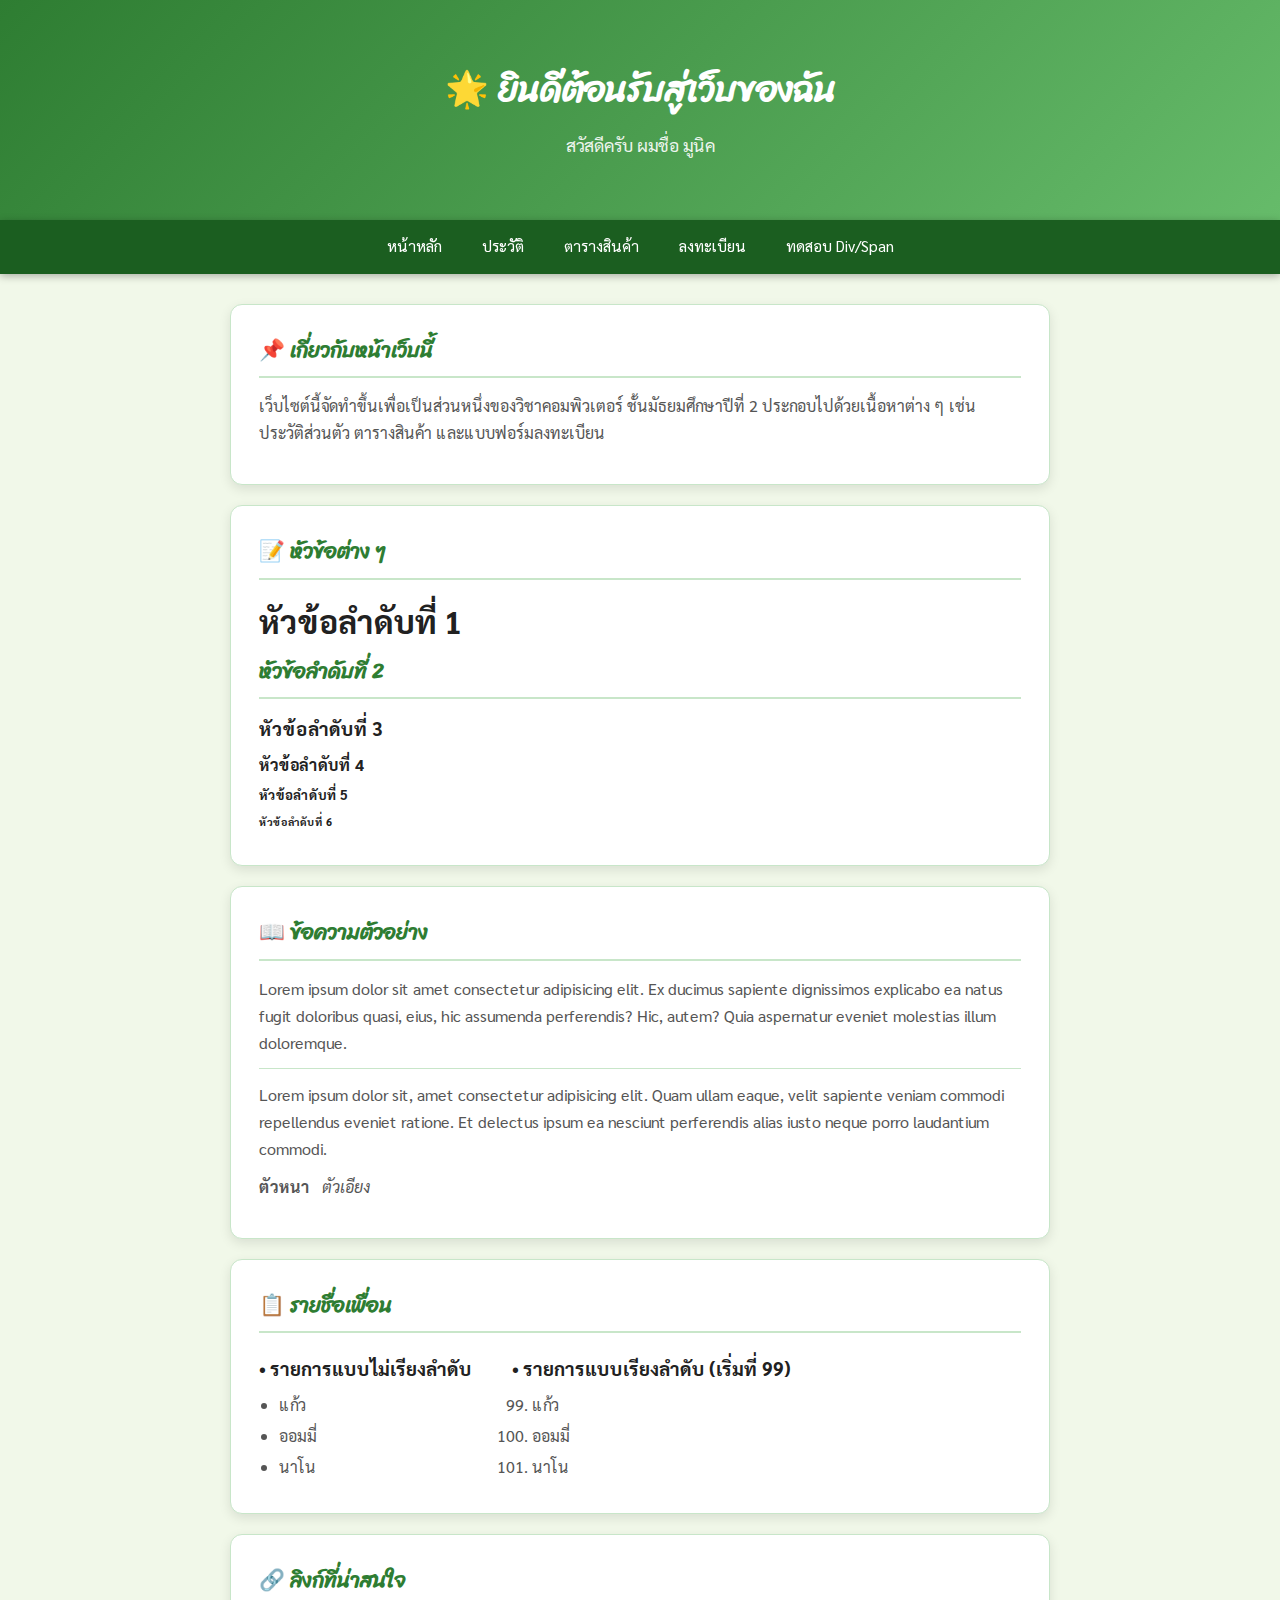
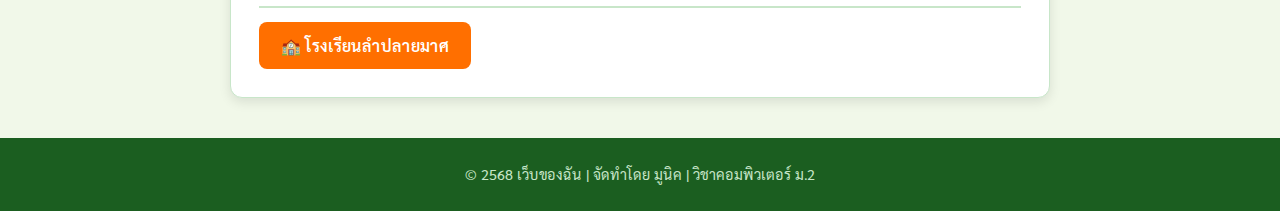
<file: index.html>
<!DOCTYPE html>
<html lang="th">
<head>
    <meta charset="UTF-8">
    <meta name="viewport" content="width=device-width, initial-scale=1.0">
    <title>หน้าหลัก</title>
    <link rel="stylesheet" href="index.css">
</head>
<body>

    <header>
        <h1>🌟 ยินดีต้อนรับสู่เว็บของฉัน</h1>
        <p>สวัสดีครับ ผมชื่อ มูนิค</p>
    </header>

    <nav>
        <ul>
            <li><a href="index.html">หน้าหลัก</a></li>
            <li><a href="samanct.html">ประวัติ</a>
                <ul>
                    <li><a href="samanct.html">ประวัติตัวเอง</a></li>
                </ul>
            </li>
            <li><a href="table.html">ตารางสินค้า</a></li>
            <li><a href="from.html">ลงทะเบียน</a></li>
            <li><a href="div-span.html">ทดสอบ Div/Span</a></li>
        </ul>
    </nav>

    <main>
        <section class="card">
            <h2>📌 เกี่ยวกับหน้าเว็บนี้</h2>
            <p>เว็บไซต์นี้จัดทำขึ้นเพื่อเป็นส่วนหนึ่งของวิชาคอมพิวเตอร์ ชั้นมัธยมศึกษาปีที่ 2 ประกอบไปด้วยเนื้อหาต่าง ๆ เช่น ประวัติส่วนตัว ตารางสินค้า และแบบฟอร์มลงทะเบียน</p>
        </section>

        <section class="card">
            <h2>📝 หัวข้อต่าง ๆ</h2>
            <h1>หัวข้อลำดับที่ 1</h1>
            <h2>หัวข้อลำดับที่ 2</h2>
            <h3>หัวข้อลำดับที่ 3</h3>
            <h4>หัวข้อลำดับที่ 4</h4>
            <h5>หัวข้อลำดับที่ 5</h5>
            <h6>หัวข้อลำดับที่ 6</h6>
        </section>

        <section class="card">
            <h2>📖 ข้อความตัวอย่าง</h2>
            <p>Lorem ipsum dolor sit amet consectetur adipisicing elit. Ex ducimus sapiente dignissimos explicabo ea natus fugit doloribus quasi, eius, hic assumenda perferendis? Hic, autem? Quia aspernatur eveniet molestias illum doloremque.</p>
            <hr>
            <p>Lorem ipsum dolor sit, amet consectetur adipisicing elit. Quam ullam eaque, velit sapiente veniam commodi repellendus eveniet ratione. Et delectus ipsum ea nesciunt perferendis alias iusto neque porro laudantium commodi.</p>
            <p><strong>ตัวหนา</strong> &nbsp; <em>ตัวเอียง</em></p>
        </section>

        <section class="card">
            <h2>📋 รายชื่อเพื่อน</h2>
            <div class="list-row">
                <div>
                    <h3>• รายการแบบไม่เรียงลำดับ</h3>
                    <ul>
                        <li>แก้ว</li>
                        <li>ออมมี่</li>
                        <li>นาโน</li>
                    </ul>
                </div>
                <div>
                    <h3>• รายการแบบเรียงลำดับ (เริ่มที่ 99)</h3>
                    <ol start="99">
                        <li>แก้ว</li>
                        <li>ออมมี่</li>
                        <li>นาโน</li>
                    </ol>
                </div>
            </div>
        </section>

        <section class="card">
            <h2>🔗 ลิงก์ที่น่าสนใจ</h2>
            <a href="http://www.lukhamhan.ac.th/new/" target="_blank" class="btn">🏫 โรงเรียนลำปลายมาศ</a>
        </section>
    </main>

    <footer>
        <p>© 2568 เว็บของฉัน | จัดทำโดย มูนิค | วิชาคอมพิวเตอร์ ม.2</p>
    </footer>

</body>
</html>
</file>
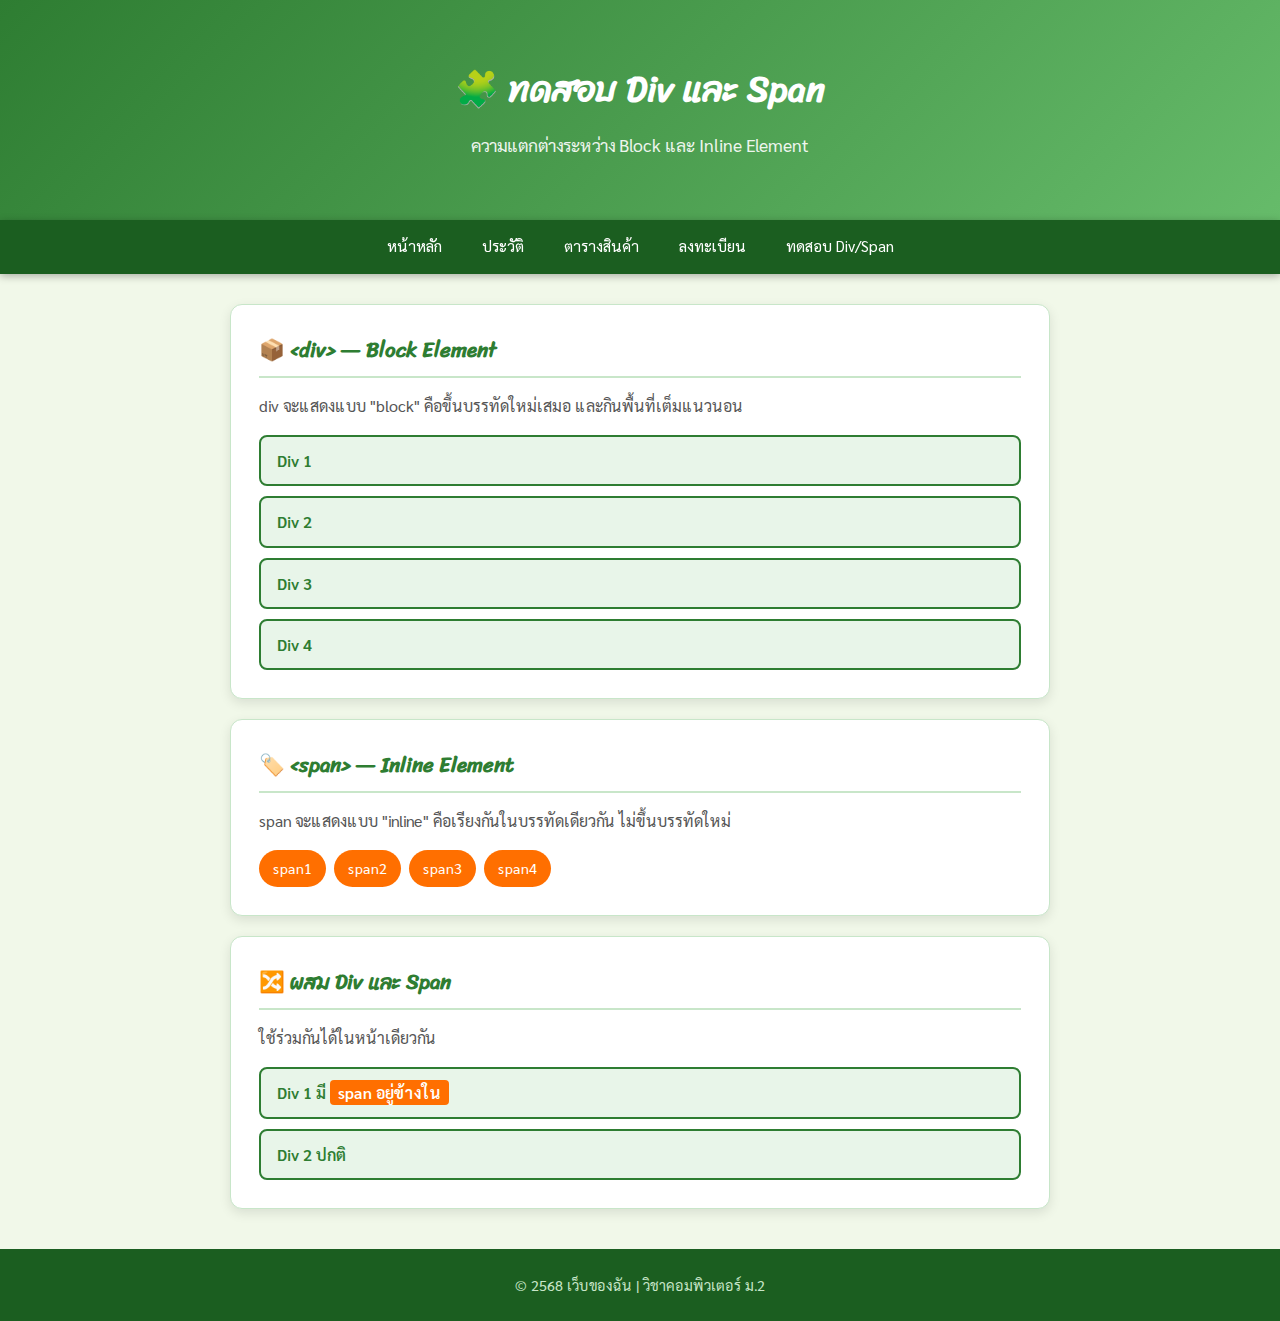
<file: div-span.html>
<!DOCTYPE html>
<html lang="th">
<head>
    <meta charset="UTF-8">
    <meta name="viewport" content="width=device-width, initial-scale=1.0">
    <title>ทดสอบ Div และ Span</title>
    <link rel="stylesheet" href="index.css">
</head>
<body>

    <header>
        <h1>🧩 ทดสอบ Div และ Span</h1>
        <p>ความแตกต่างระหว่าง Block และ Inline Element</p>
    </header>

    <nav>
        <ul>
            <li><a href="index.html">หน้าหลัก</a></li>
            <li><a href="samanct.html">ประวัติ</a>
                <ul>
                    <li><a href="samanct.html">ประวัติตัวเอง</a></li>
                </ul>
            </li>
            <li><a href="table.html">ตารางสินค้า</a></li>
            <li><a href="from.html">ลงทะเบียน</a></li>
            <li><a href="div-span.html">ทดสอบ Div/Span</a></li>
        </ul>
    </nav>

    <main>

        <div class="card">
            <h2>📦 &lt;div&gt; — Block Element</h2>
            <p style="color:#555; margin-bottom:16px;">div จะแสดงแบบ "block" คือขึ้นบรรทัดใหม่เสมอ และกินพื้นที่เต็มแนวนอน</p>
            <div class="demo-container">
                <div class="demo-div">Div 1</div>
                <div class="demo-div">Div 2</div>
                <div class="demo-div">Div 3</div>
                <div class="demo-div">Div 4</div>
            </div>
        </div>

        <div class="card">
            <h2>🏷️ &lt;span&gt; — Inline Element</h2>
            <p style="color:#555; margin-bottom:16px;">span จะแสดงแบบ "inline" คือเรียงกันในบรรทัดเดียวกัน ไม่ขึ้นบรรทัดใหม่</p>
            <div class="demo-span-wrapper">
                <span class="demo-span">span1</span>
                <span class="demo-span">span2</span>
                <span class="demo-span">span3</span>
                <span class="demo-span">span4</span>
            </div>
        </div>

        <div class="card">
            <h2>🔀 ผสม Div และ Span</h2>
            <p style="color:#555; margin-bottom:16px;">ใช้ร่วมกันได้ในหน้าเดียวกัน</p>
            <div class="demo-container">
                <div class="demo-div">Div 1 มี <span style="background:#ff6f00; color:white; padding:2px 8px; border-radius:4px;">span อยู่ข้างใน</span></div>
                <div class="demo-div">Div 2 ปกติ</div>
            </div>
        </div>

    </main>

    <footer>
        <p>© 2568 เว็บของฉัน | วิชาคอมพิวเตอร์ ม.2</p>
    </footer>

</body>
</html>
</file>
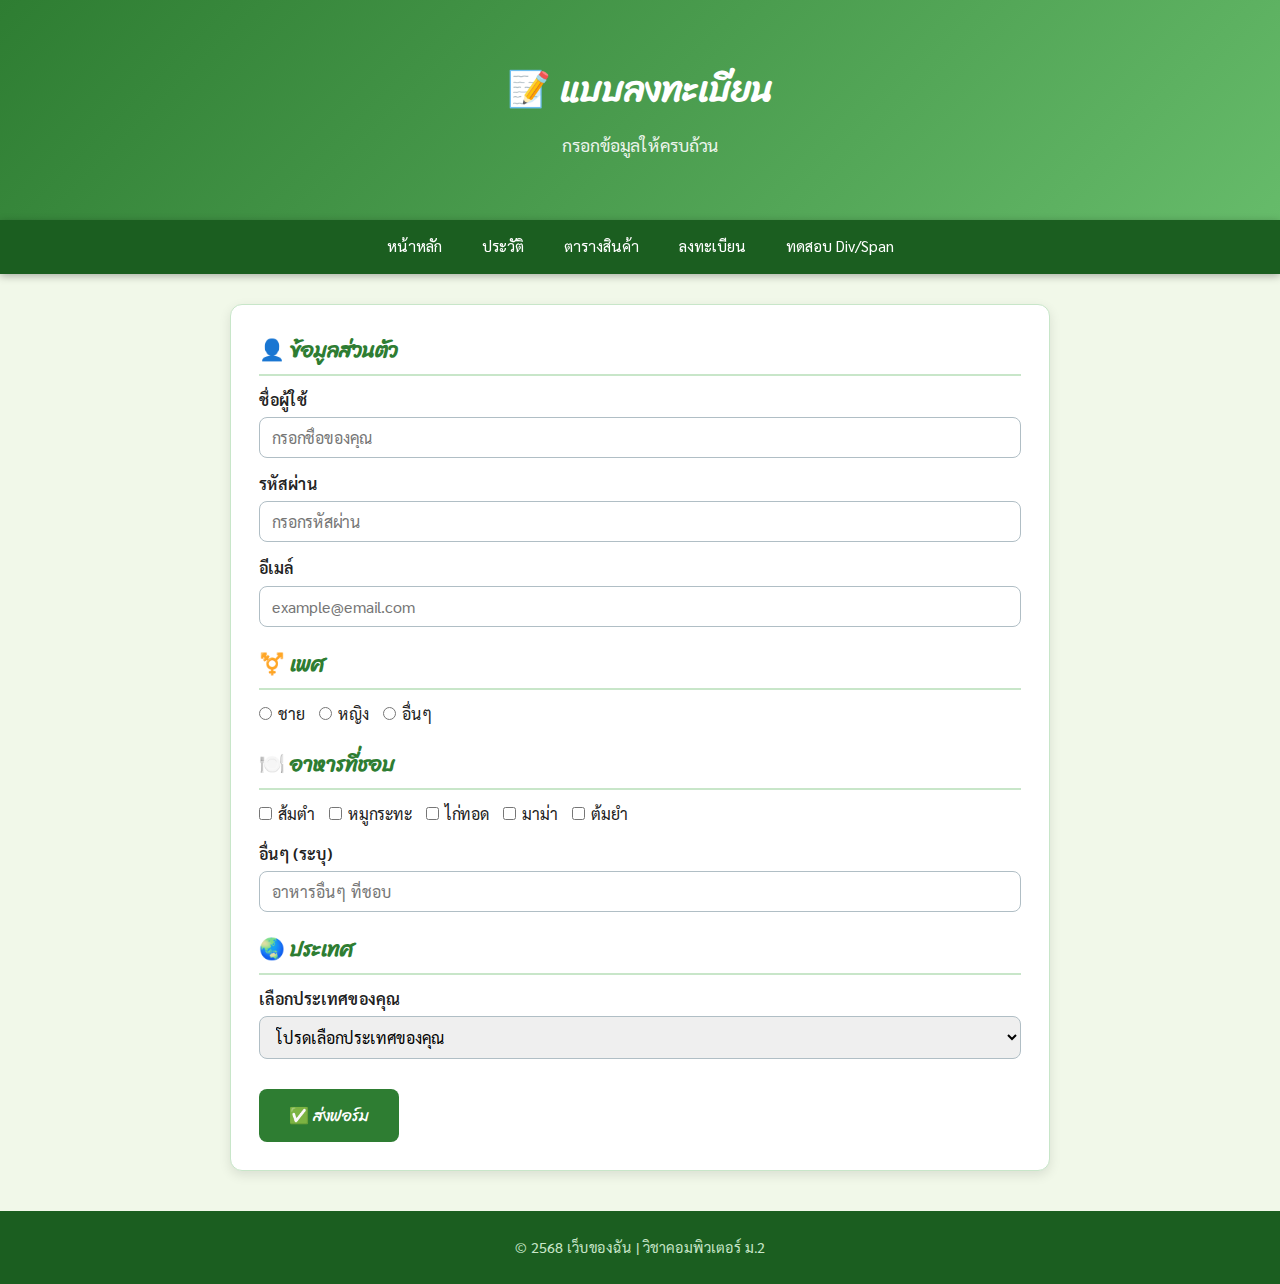
<file: from.html>
<!DOCTYPE html>
<html lang="th">
<head>
    <meta charset="UTF-8">
    <meta name="viewport" content="width=device-width, initial-scale=1.0">
    <title>แบบลงทะเบียน</title>
    <link rel="stylesheet" href="index.css">
</head>
<body>

    <header>
        <h1>📝 แบบลงทะเบียน</h1>
        <p>กรอกข้อมูลให้ครบถ้วน</p>
    </header>

    <nav>
        <ul>
            <li><a href="index.html">หน้าหลัก</a></li>
            <li><a href="samanct.html">ประวัติ</a>
                <ul>
                    <li><a href="samanct.html">ประวัติตัวเอง</a></li>
                </ul>
            </li>
            <li><a href="table.html">ตารางสินค้า</a></li>
            <li><a href="from.html">ลงทะเบียน</a></li>
            <li><a href="div-span.html">ทดสอบ Div/Span</a></li>
        </ul>
    </nav>

    <main>
        <div class="card">
            <form action="#">

                <!-- ข้อมูลส่วนตัว -->
                <div class="form-section">
                    <h2>👤 ข้อมูลส่วนตัว</h2>
                    <div class="form-group">
                        <label for="username">ชื่อผู้ใช้</label>
                        <input type="text" id="username" name="username" placeholder="กรอกชื่อของคุณ">
                    </div>
                    <div class="form-group">
                        <label for="password">รหัสผ่าน</label>
                        <input type="password" id="password" name="password" placeholder="กรอกรหัสผ่าน">
                    </div>
                    <div class="form-group">
                        <label for="email">อีเมล์</label>
                        <input type="email" id="email" name="email" placeholder="example@email.com">
                    </div>
                </div>

                <!-- เพศ -->
                <div class="form-section">
                    <h2>⚧️ เพศ</h2>
                    <div class="radio-group">
                        <label>
                            <input type="radio" value="ชาย" name="gender"> ชาย
                        </label>
                        <label>
                            <input type="radio" value="หญิง" name="gender"> หญิง
                        </label>
                        <label>
                            <input type="radio" value="อื่นๆ" name="gender"> อื่นๆ
                        </label>
                    </div>
                </div>

                <!-- อาหารที่ชอบ -->
                <div class="form-section">
                    <h2>🍽️ อาหารที่ชอบ</h2>
                    <div class="checkbox-group">
                        <label><input type="checkbox" name="favfood" value="somtum"> ส้มตำ</label>
                        <label><input type="checkbox" name="favfood" value="panpig"> หมูกระทะ</label>
                        <label><input type="checkbox" name="favfood" value="kie"> ไก่ทอด</label>
                        <label><input type="checkbox" name="favfood" value="mamia"> มาม่า</label>
                        <label><input type="checkbox" name="favfood" value="tomyum"> ต้มยำ</label>
                    </div>
                    <div class="form-group" style="margin-top:12px;">
                        <label for="more">อื่นๆ (ระบุ)</label>
                        <input type="text" id="more" name="more" placeholder="อาหารอื่นๆ ที่ชอบ">
                    </div>
                </div>

                <!-- ประเทศ -->
                <div class="form-section">
                    <h2>🌏 ประเทศ</h2>
                    <div class="form-group">
                        <label for="province">เลือกประเทศของคุณ</label>
                        <select name="province" id="province">
                            <option value="">โปรดเลือกประเทศของคุณ</option>
                            <option value="thailand">ไทย</option>
                            <option value="myanmar">เมียนมา</option>
                            <option value="philippines">ฟิลิปปินส์</option>
                            <option value="vietnam">เวียดนาม</option>
                            <option value="colombia">โคลัมเบีย</option>
                        </select>
                    </div>
                </div>

                <button type="submit">✅ ส่งฟอร์ม</button>

            </form>
        </div>
    </main>

    <footer>
        <p>© 2568 เว็บของฉัน | วิชาคอมพิวเตอร์ ม.2</p>
    </footer>

</body>
</html>
</file>
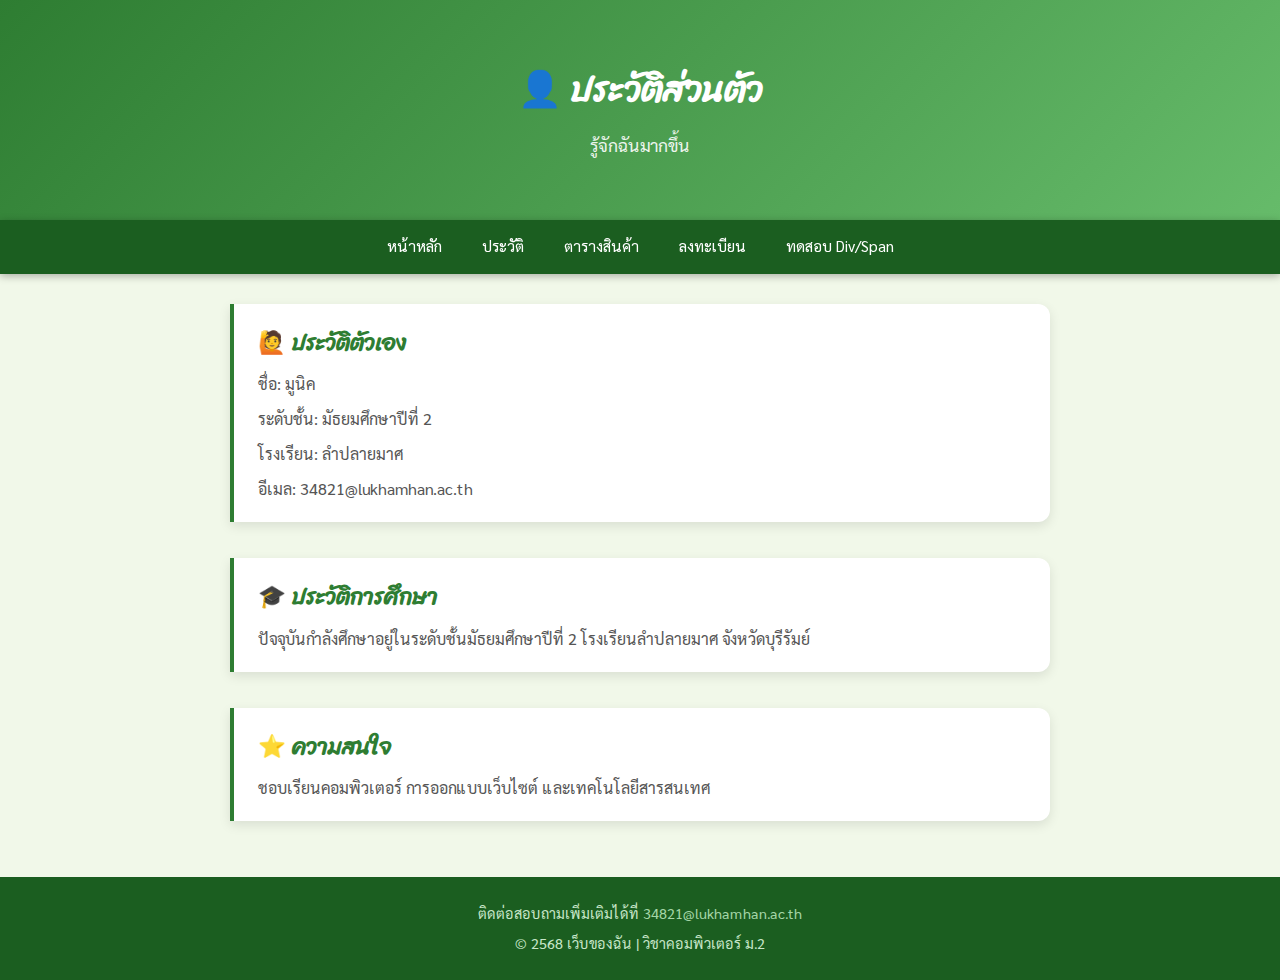
<file: samanct.html>
<!DOCTYPE html>
<html lang="th">
<head>
    <meta charset="UTF-8">
    <meta name="viewport" content="width=device-width, initial-scale=1.0">
    <title>ประวัติส่วนตัว</title>
    <link rel="stylesheet" href="index.css">
</head>
<body>

    <header>
        <h1>👤 ประวัติส่วนตัว</h1>
        <p>รู้จักฉันมากขึ้น</p>
    </header>

    <nav>
        <ul>
            <li><a href="index.html">หน้าหลัก</a></li>
            <li><a href="samanct.html">ประวัติ</a>
                <ul>
                    <li><a href="samanct.html">ประวัติตัวเอง</a></li>
                </ul>
            </li>
            <li><a href="table.html">ตารางสินค้า</a></li>
            <li><a href="from.html">ลงทะเบียน</a></li>
            <li><a href="div-span.html">ทดสอบ Div/Span</a></li>
        </ul>
    </nav>

    <main>
        <div class="section-box">
            <h1>🙋 ประวัติตัวเอง</h1>
            <p>ชื่อ: มูนิค</p>
            <p>ระดับชั้น: มัธยมศึกษาปีที่ 2</p>
            <p>โรงเรียน: ลำปลายมาศ</p>
            <p>อีเมล: 34821@lukhamhan.ac.th</p>
        </div>

        <div class="section-box">
            <h1>🎓 ประวัติการศึกษา</h1>
            <p>ปัจจุบันกำลังศึกษาอยู่ในระดับชั้นมัธยมศึกษาปีที่ 2 โรงเรียนลำปลายมาศ จังหวัดบุรีรัมย์</p>
        </div>

        <div class="section-box">
            <h1>⭐ ความสนใจ</h1>
            <p>ชอบเรียนคอมพิวเตอร์ การออกแบบเว็บไซต์ และเทคโนโลยีสารสนเทศ</p>
        </div>
    </main>

    <footer>
        <p>ติดต่อสอบถามเพิ่มเติมได้ที่ <a href="mailto:34821@lukhamhan.ac.th">34821@lukhamhan.ac.th</a></p>
        <p style="margin-top:6px;">© 2568 เว็บของฉัน | วิชาคอมพิวเตอร์ ม.2</p>
    </footer>

</body>
</html>
</file>
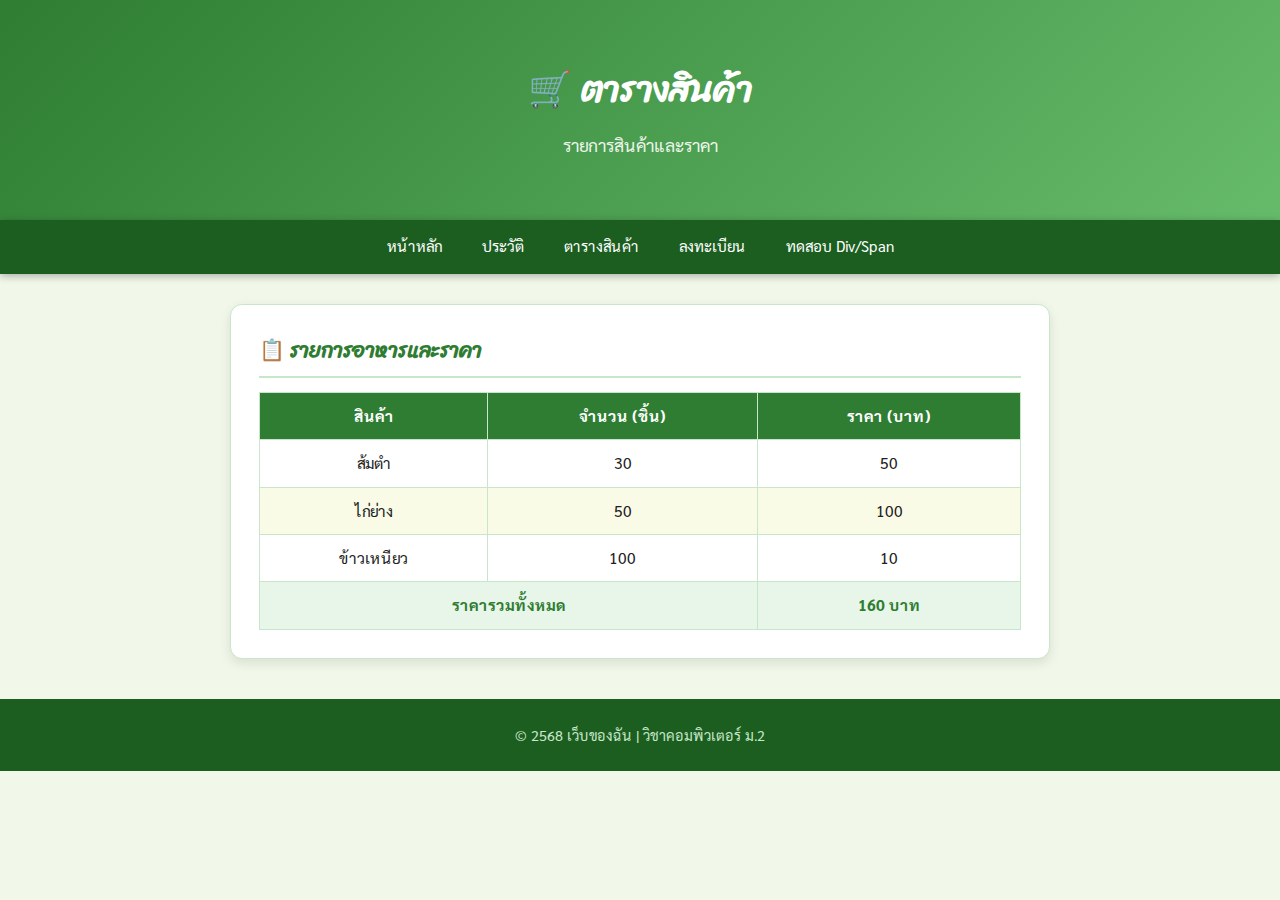
<file: table.html>
<!DOCTYPE html>
<html lang="th">
<head>
    <meta charset="UTF-8">
    <meta name="viewport" content="width=device-width, initial-scale=1.0">
    <title>ตารางสินค้า</title>
    <link rel="stylesheet" href="index.css">
</head>
<body>

    <header>
        <h1>🛒 ตารางสินค้า</h1>
        <p>รายการสินค้าและราคา</p>
    </header>

    <nav>
        <ul>
            <li><a href="index.html">หน้าหลัก</a></li>
            <li><a href="samanct.html">ประวัติ</a>
                <ul>
                    <li><a href="samanct.html">ประวัติตัวเอง</a></li>
                </ul>
            </li>
            <li><a href="table.html">ตารางสินค้า</a></li>
            <li><a href="from.html">ลงทะเบียน</a></li>
            <li><a href="div-span.html">ทดสอบ Div/Span</a></li>
        </ul>
    </nav>

    <main>
        <div class="card">
            <h2>📋 รายการอาหารและราคา</h2>
            <table>
                <thead>
                    <tr>
                        <th>สินค้า</th>
                        <th>จำนวน (ชิ้น)</th>
                        <th>ราคา (บาท)</th>
                    </tr>
                </thead>
                <tbody>
                    <tr>
                        <td>ส้มตำ</td>
                        <td>30</td>
                        <td>50</td>
                    </tr>
                    <tr>
                        <td>ไก่ย่าง</td>
                        <td>50</td>
                        <td>100</td>
                    </tr>
                    <tr>
                        <td>ข้าวเหนียว</td>
                        <td>100</td>
                        <td>10</td>
                    </tr>
                </tbody>
                <tfoot>
                    <tr>
                        <th colspan="2">ราคารวมทั้งหมด</th>
                        <td>160 บาท</td>
                    </tr>
                </tfoot>
            </table>
        </div>
    </main>

    <footer>
        <p>© 2568 เว็บของฉัน | วิชาคอมพิวเตอร์ ม.2</p>
    </footer>

</body>
</html>
</file>
<file: index.css>
@import url('https://fonts.googleapis.com/css2?family=Sarabun:wght@400;600;700&family=Sriracha&display=swap');

/* ===== ตัวแปรสี ===== */
:root {
    --primary: #2e7d32;
    --primary-light: #4caf50;
    --accent: #ff6f00;
    --bg: #f1f8e9;
    --card-bg: #ffffff;
    --text: #212121;
    --text-light: #555555;
    --footer-bg: #1b5e20;
    --nav-bg: #1b5e20;
    --header-bg: linear-gradient(135deg, #2e7d32, #66bb6a);
    --border: #c8e6c9;
    --shadow: 0 4px 12px rgba(0,0,0,0.1);
}

/* ===== พื้นฐาน ===== */
* {
    box-sizing: border-box;
    margin: 0;
    padding: 0;
}

body {
    font-family: "Sarabun", "Sriracha", sans-serif;
    background-color: var(--bg);
    color: var(--text);
    line-height: 1.7;
}

/* ===== Header ===== */
header {
    background: var(--header-bg);
    color: white;
    padding: 60px 20px;
    text-align: center;
}

header h1 {
    font-size: 2.2rem;
    font-family: "Sriracha", cursive;
    margin-bottom: 10px;
}

header p {
    font-size: 1.1rem;
    opacity: 0.9;
}

/* ===== Nav ===== */
nav {
    background-color: var(--nav-bg);
    position: sticky;
    top: 0;
    z-index: 100;
    box-shadow: 0 2px 8px rgba(0,0,0,0.3);
}

nav ul {
    list-style: none;
    padding: 0;
    margin: 0;
    display: flex;
    justify-content: center;
    flex-wrap: wrap;
}

nav ul li {
    position: relative;
}

nav ul li a {
    display: block;
    padding: 14px 20px;
    color: white;
    text-decoration: none;
    font-size: 0.95rem;
    transition: background 0.2s;
}

nav ul li:hover > a {
    background-color: var(--primary-light);
}

/* dropdown */
nav ul li ul {
    display: none;
    position: absolute;
    top: 100%;
    left: 0;
    background-color: #2d6a30;
    min-width: 160px;
    border-radius: 0 0 8px 8px;
    box-shadow: var(--shadow);
}

nav ul li:hover ul {
    display: block;
}

nav ul li ul li {
    display: block;
}

nav ul li ul li a {
    padding: 10px 16px;
    font-size: 0.9rem;
    border-top: 1px solid rgba(255,255,255,0.1);
}

/* ===== Main ===== */
main {
    max-width: 860px;
    margin: 30px auto;
    padding: 0 20px;
    display: flex;
    flex-direction: column;
    gap: 20px;
}

/* ===== Card ===== */
.card {
    background: var(--card-bg);
    border: 1px solid var(--border);
    border-radius: 12px;
    padding: 28px;
    box-shadow: var(--shadow);
}

.card h2 {
    font-family: "Sriracha", cursive;
    color: var(--primary);
    font-size: 1.3rem;
    margin-bottom: 14px;
    border-bottom: 2px solid var(--border);
    padding-bottom: 8px;
}

.card p {
    color: var(--text-light);
    margin-bottom: 10px;
}

.card h1, .card h3, .card h4, .card h5, .card h6 {
    color: var(--text);
    margin: 6px 0;
}

hr {
    border: none;
    border-top: 1px solid var(--border);
    margin: 12px 0;
}

/* ===== List row ===== */
.list-row {
    display: flex;
    gap: 40px;
    flex-wrap: wrap;
}

.list-row ul, .list-row ol {
    padding-left: 20px;
    color: var(--text-light);
}

.list-row li {
    margin: 4px 0;
}

/* ===== Button ===== */
.btn {
    display: inline-block;
    background-color: var(--accent);
    color: white;
    padding: 10px 22px;
    border-radius: 8px;
    text-decoration: none;
    font-weight: 600;
    transition: background 0.2s, transform 0.1s;
}

.btn:hover {
    background-color: #e65100;
    transform: translateY(-2px);
}

/* ===== Table ===== */
table {
    width: 100%;
    border-collapse: collapse;
    margin-top: 10px;
    font-size: 0.97rem;
}

table th, table td {
    border: 1px solid var(--border);
    padding: 10px 14px;
    text-align: center;
}

table thead th {
    background-color: var(--primary);
    color: white;
    font-weight: 700;
}

table tbody tr:nth-child(even) {
    background-color: #f9fbe7;
}

table tfoot th, table tfoot td {
    background-color: #e8f5e9;
    font-weight: 700;
    color: var(--primary);
}

/* ===== Form ===== */
.form-section {
    margin-bottom: 20px;
}

.form-section h2 {
    color: var(--primary);
    font-family: "Sriracha", cursive;
    margin-bottom: 10px;
    border-bottom: 2px solid var(--border);
    padding-bottom: 6px;
}

.form-group {
    display: flex;
    flex-direction: column;
    margin-bottom: 12px;
}

.form-group label {
    font-weight: 600;
    margin-bottom: 4px;
    color: var(--text);
}

.form-group input[type="text"],
.form-group input[type="password"],
.form-group input[type="email"],
.form-group select {
    padding: 9px 12px;
    border: 1px solid #b0bec5;
    border-radius: 8px;
    font-size: 1rem;
    font-family: "Sarabun", sans-serif;
    transition: border 0.2s;
}

.form-group input:focus,
.form-group select:focus {
    outline: none;
    border-color: var(--primary-light);
    box-shadow: 0 0 0 3px rgba(76,175,80,0.15);
}

.radio-group, .checkbox-group {
    display: flex;
    flex-wrap: wrap;
    gap: 14px;
    margin: 8px 0;
}

.radio-group label, .checkbox-group label {
    display: flex;
    align-items: center;
    gap: 6px;
    cursor: pointer;
    font-weight: normal;
}

button[type="submit"] {
    background-color: var(--primary);
    color: white;
    border: none;
    padding: 12px 30px;
    font-size: 1rem;
    font-family: "Sriracha", cursive;
    border-radius: 8px;
    cursor: pointer;
    transition: background 0.2s, transform 0.1s;
    margin-top: 10px;
}

button[type="submit"]:hover {
    background-color: var(--primary-light);
    transform: translateY(-2px);
}

/* ===== Semantic page ===== */
.section-box {
    background: white;
    border-left: 4px solid var(--primary);
    border-radius: 0 12px 12px 0;
    padding: 20px 24px;
    margin-bottom: 16px;
    box-shadow: var(--shadow);
}

.section-box h1 {
    font-family: "Sriracha", cursive;
    color: var(--primary);
    font-size: 1.4rem;
}

.section-box p {
    color: var(--text-light);
    margin-top: 8px;
}

/* ===== div-span demo ===== */
.demo-container {
    display: flex;
    flex-direction: column;
    gap: 10px;
}

.demo-div {
    background-color: #e8f5e9;
    border: 2px solid var(--primary);
    padding: 10px 16px;
    border-radius: 8px;
    font-weight: 600;
    color: var(--primary);
}

.demo-span-wrapper {
    display: flex;
    flex-wrap: wrap;
    gap: 8px;
}

.demo-span {
    background-color: var(--accent);
    color: white;
    padding: 6px 14px;
    border-radius: 20px;
    font-size: 0.9rem;
}

/* ===== Footer ===== */
footer {
    background-color: var(--footer-bg);
    color: #c8e6c9;
    text-align: center;
    padding: 24px 20px;
    margin-top: 40px;
    font-size: 0.9rem;
}

footer a {
    color: #a5d6a7;
    text-decoration: none;
}

footer a:hover {
    text-decoration: underline;
}
</file>
